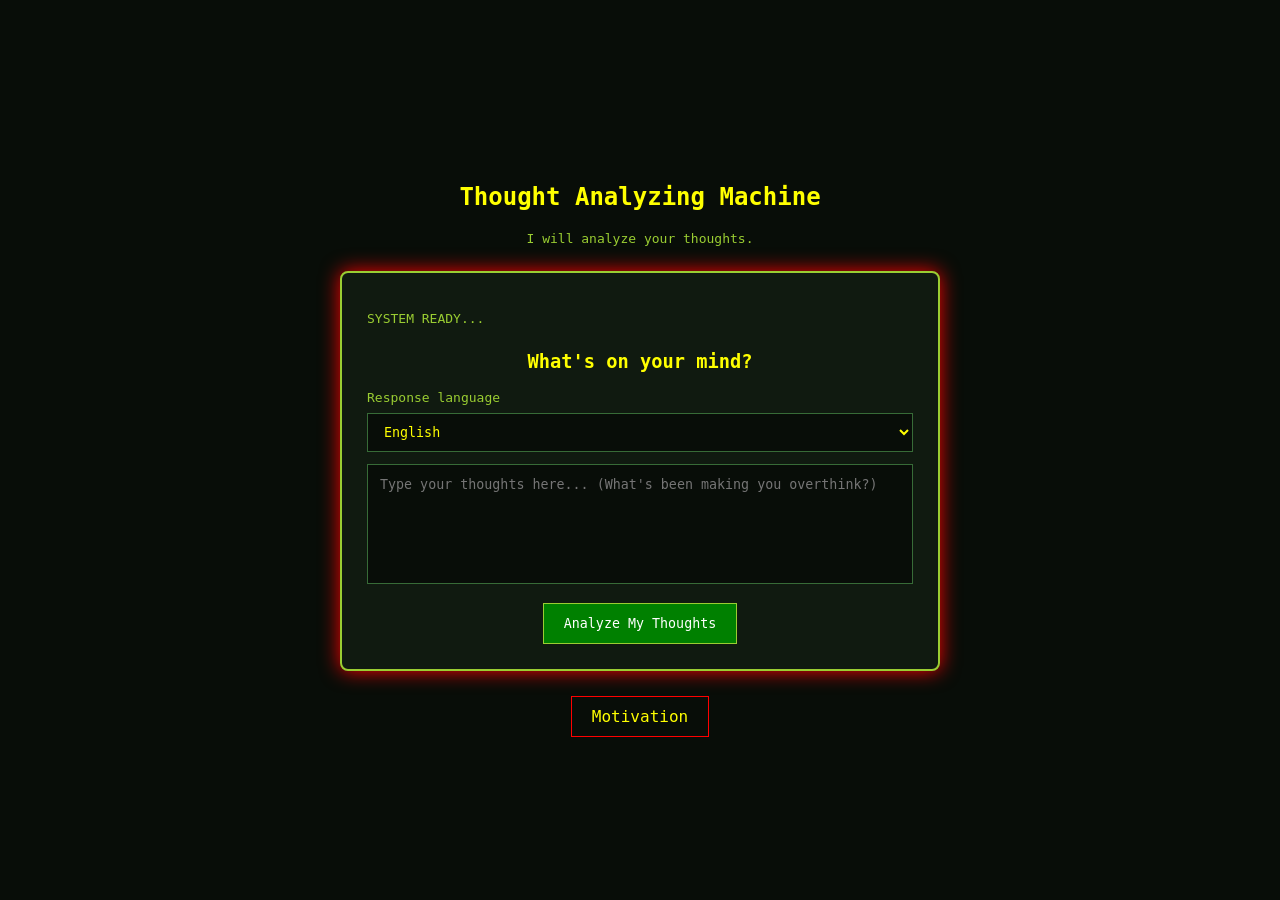
<file: index.html>
<!DOCTYPE html>
<html>
<head>
    <meta charset="UTF-8">
    <meta name="viewport" content="width=device-width, initial-scale=1.0">
    <title>Thought Analyzing Machine</title>
    <link rel="stylesheet" href="style.css">
</head>
<body>
    <div class="computer">
        <h2>Thought Analyzing Machine</h2>
        <p class="subtitle">I will analyze your thoughts.</p>
        <div class="screen">
            <p class="status">SYSTEM READY...</p>
            <h3>What's on your mind?</h3>
            <label class="language-label" for="languageSelect">Response language</label>
            <select id="languageSelect">
                <option value="en">English</option>
                <option value="tl">Filipino (Tagalog)</option>
            </select>
            <textarea id="thought" placeholder="Type your thoughts here... (What's been making you overthink?)"></textarea>
            <button id="analyzeBtn">Analyze My Thoughts</button>
            <div id="loading">
                <p id="loadingText">Waiting for input...</p>
                <div class="progress">
                    <div id="bar"></div>
                </div>
            </div>
            <div id="result" aria-live="polite">
                <h3>ANALYSIS COMPLETE</h3>
                <p id="resultText"></p>
                <button id="againBtn">Analyze Another Thought</button>
            </div>
        </div>
        <a href="motivation.html" class="motivation">Motivation</a>
    </div>
    <script src="script.js"></script>
</body>
</html>
</file>
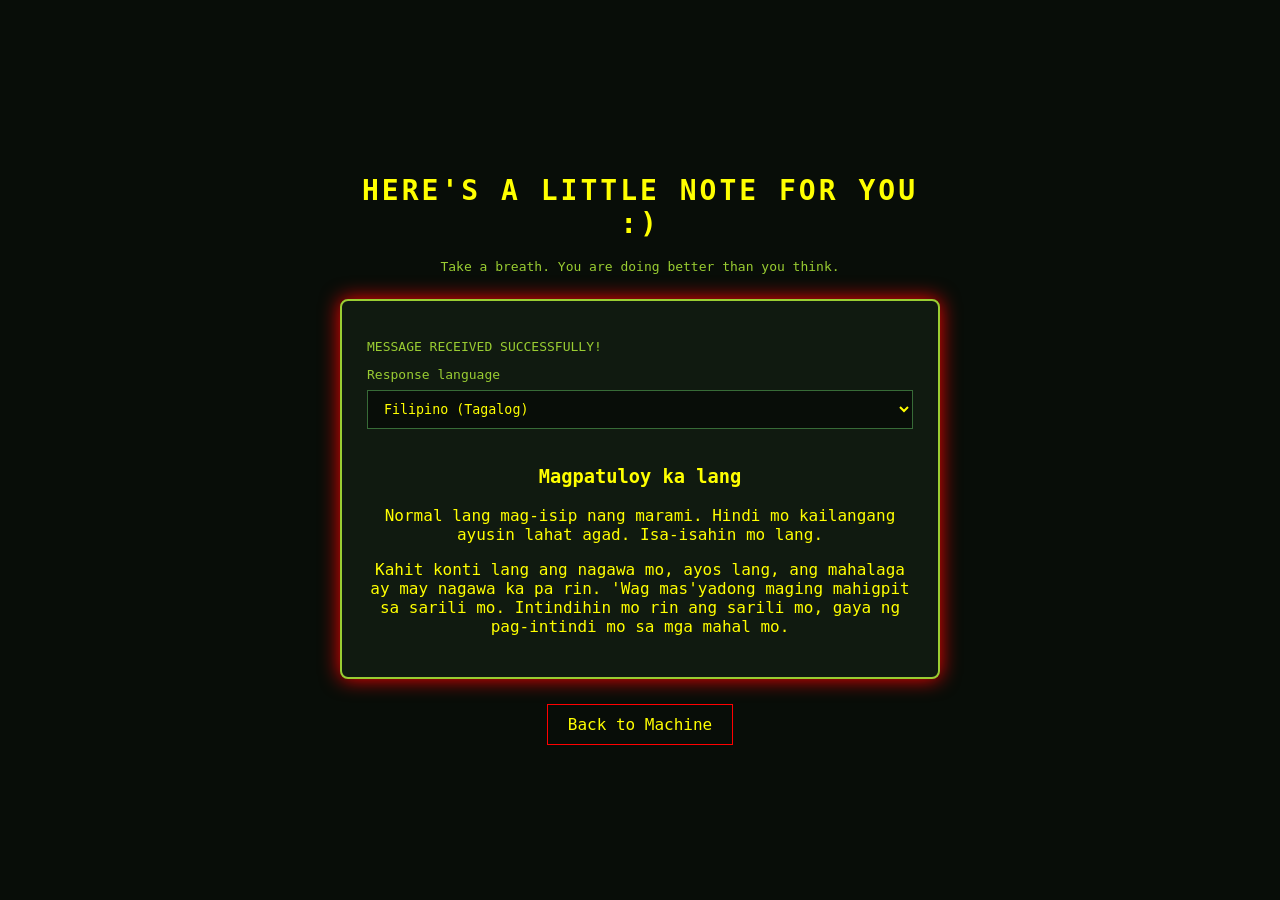
<file: motivation.html>
<!DOCTYPE html>
<html lang="en">
<head>
    <meta charset="UTF-8">
    <meta name="viewport" content="width=device-width, initial-scale=1.0">
    <title>Motivation | Thought Analyzing Machine</title>
    <link rel="stylesheet" href="style.css">
</head>
<body>
    <main class="computer">
        <h1>HERE'S A LITTLE NOTE FOR YOU :)</h1>
        <p class="subtitle">Take a breath. You are doing better than you think.</p>

        <section class="screen" aria-labelledby="message-title">
            <p class="status">MESSAGE RECEIVED SUCCESSFULLY!</p>
            <label class="language-label" for="languageSelect">Response language</label>
            <select id="languageSelect">
                <option value="en">English</option>
                <option value="tl" selected>Filipino (Tagalog)</option>
            </select>
            <div id="motivationMessage" lang="tl">
                <h3 id="message-title">Magpatuloy ka lang</h3>
                <p>Normal lang mag-isip nang marami. Hindi mo kailangang ayusin lahat agad. Isa-isahin mo lang.</p>
                <p>Kahit konti lang ang nagawa mo, ayos lang, ang mahalaga ay may nagawa ka pa rin. 'Wag mas'yadong maging mahigpit sa sarili mo. Intindihin mo rin ang sarili mo, gaya ng pag-intindi mo sa mga mahal mo.</p>
            </div>
        </section>

        <a href="index.html" class="motivation">Back to Machine</a>
    </main>
    <script>
        const languageSelect = document.getElementById("languageSelect");
        const motivationMessage = document.getElementById("motivationMessage");
        const messages = {
            en: {
                title: "Keep moving forward",
                paragraphs: [
                    "Your thoughts are only one part of your story. You don't have to figure everything out right now, take it one step at a time.",
                    "Progress can be quiet and still count. Give yourself the same patience and encouragement you would offer someone you care about."
                ]
            },
            tl: {
                title: "Magpatuloy ka lang",
                paragraphs: [
                    "Normal lang mag-isip nang marami. Hindi mo kailangang ayusin lahat agad. Isa-isahin mo lang.",
                    "Kahit konti lang ang nagawa mo, ayos lang, ang mahalaga ay may nagawa ka pa rin. 'Wag mas'yadong maging mahigpit sa sarili mo. Intindihin mo rin ang sarili mo, gaya ng pag-intindi mo sa mga mahal mo."
                ]
            }
        };

        languageSelect.addEventListener("change", () => {
            const language = languageSelect.value;
            const message = messages[language];
            motivationMessage.lang = language;
            motivationMessage.querySelector("h3").textContent = message.title;
            motivationMessage.querySelectorAll("p").forEach((paragraph, index) => {
                paragraph.textContent = message.paragraphs[index];
            });
        });
    </script>
</body>
</html>
</file>
<file: style.css>
body {
    background-color: #080d08;
    color: yellow;
    font-family: Consolas, monospace;
    margin: 0;
    min-height: 100vh;
    display: flex;
    justify-content: center;
    align-items: center;
    padding: 20px;
    box-sizing: border-box;
}
.computer {
    width: 100%;
    max-width: 600px;
    text-align: center;
}
h1 {
    font-size: clamp(20px, 5vh, 28px);
    letter-spacing: 3px;
}
.subtitle {
    color: yellowgreen;
    font-size: 13px;
}
.screen {
    background-color: #101a10;
    border: 2px solid yellowgreen;
    border-radius: 8px;
    padding: 25px;
    margin-top: 25px;
    box-shadow: 0 0 20px red;
}
.status {
    text-align: left;
    color: yellowgreen;
    font-size: 13px;
}
h3 {
    margin-top: 25px;
}
textarea {
    width: 100%;
    height: 120px;
    background-color: #080d08;
    color: yellow;
    border: 1px solid #376b37;
    padding: 12px;
    box-sizing: border-box;
    resize: none;
    font-family: Consolas, monospace;
    outline: none;
}
textarea:focus {
    border-color: yellowgreen;
}
.language-label {
    display: block;
    margin: 0 0 8px;
    color: yellowgreen;
    font-size: 13px;
    text-align: left;
}
#languageSelect {
    width: 100%;
    margin-bottom: 12px;
    padding: 10px 12px;
    border: 1px solid #376b37;
    background-color: #080d08;
    color: yellow;
    font-family: Consolas, monospace;
}
#languageSelect:focus {
    outline: 1px solid yellowgreen;
}
button {
    background-color: green;
    color: white;
    border: 1px solid yellowgreen;
    padding: 12px 20px;
    margin-top: 15px;
    cursor: pointer;
    font-family: Consolas, monospace;
}
button:hover {
    background-color: #376b37;
    color: white;
}
#loading {
    display: none;
    margin-top: 25px;
}
.progress {
    width: 100%;
    height: 12px;
    background-color: #263526;
    margin-top: 15px;
}
#bar {
    width: 0%;
    height: 100%;
    background-color: yellowgreen;
}
#result {
    display: none;
    margin-top: 25px;
    border-top: 1px solid yellow;
    padding-top: 15px;
}
#resultText {
    line-height: 1.7;
}
.motivation {
    display: inline-block;
    margin-top: 25px;
    color: yellow;
    text-decoration: none;
    border: 1px solid red;
    padding: 10px 20px;
}
.motivation:hover {
    background-color: #376b37 ;
}
@media (max-width: 500px) {
    h1 {
        font-size: 21px;
    }
    .screen {
        padding: 15px;
    }
}
</file>
